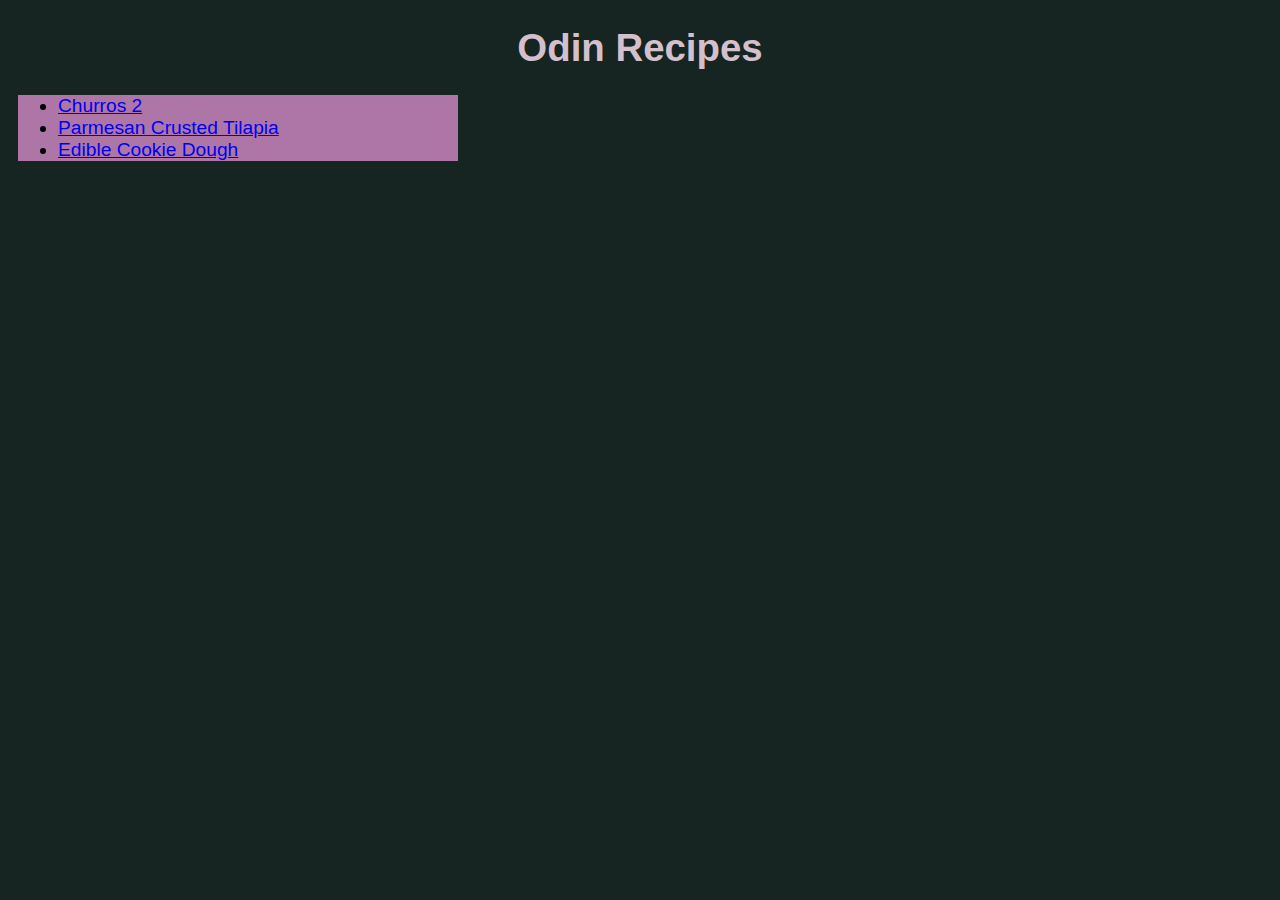
<file: index.html>
<!DOCTYPE html>
<html lang="en">

    <head>
        <meta charset="UTF-8">
        <title>Odin Recipes</title>
        <link rel="stylesheet" href="styles.css"/>
    </head>

    <body>
        <h1 class="title">Odin Recipes</h1>
            <ul class="index">
            <li><a href="./recipes/churros2.html">Churros 2</a></li>
            <li><a href="./recipes/parmesan-crusted-tilapia.html">Parmesan Crusted Tilapia</a></li>
            <li><a href="./recipes/edible-cookie-dough.html">Edible Cookie Dough</a></li>
            </ul>
            
</html>
</file>
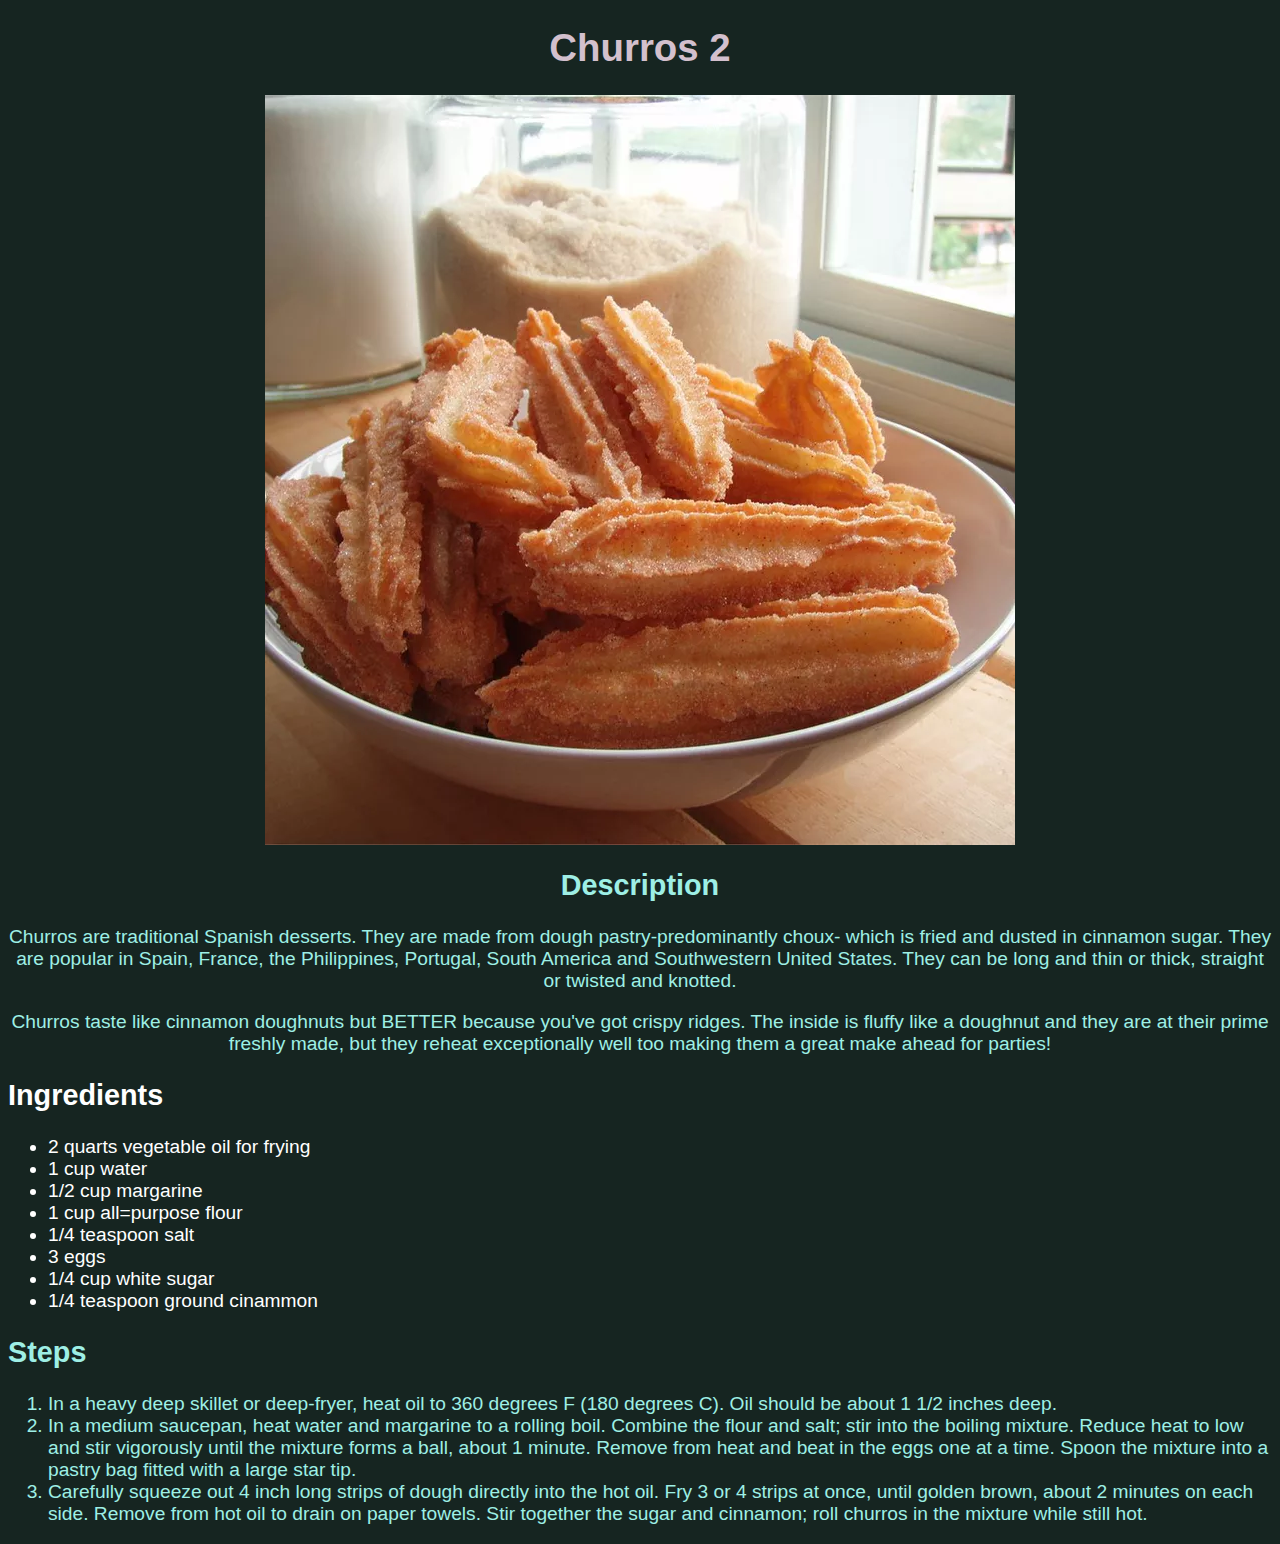
<file: recipes/churros2.html>
<!DOCTYPE html>
<html lang="en">
    
    <head>
        <meta charset="UTF-8">
        <title>Churros 2</title>
        <link rel="stylesheet"  href="../styles.css"/>
    
    </head>

    <body>
        <h1 class="title">Churros 2</h1>
        <img src="./img/churros.jpeg" alt="A bowl full of pieces of golden brown churros" class="center">
    
       <div class="recipes"><h2>Description</h2>
            <p>Churros are traditional Spanish desserts. They are made from dough pastry-predominantly choux- which is fried and dusted in cinnamon sugar. They are popular in Spain, France, the Philippines, Portugal, South America and Southwestern United States. They can be long and thin or thick, straight or twisted and knotted.</p>

            <p>Churros taste like cinnamon doughnuts  but BETTER because you've got crispy ridges. The inside is fluffy like a doughnut and they are at their prime freshly made, but they reheat exceptionally well too making them a great make ahead for parties!</p>

        <h2 class="ingredients">Ingredients</h2>
            <ul class="ingredients">
                <li>2 quarts vegetable oil for frying</li>
                <li>1 cup water</li>
                <li>1/2 cup margarine</li>
                <li>1 cup all=purpose flour</li>
                <li>1/4 teaspoon salt</li>
                <li>3 eggs</li>
                <li>1/4 cup white sugar</li>
                <li>1/4 teaspoon ground cinammon</li>
            </ul>
        
        <h2 class="steps">Steps</h2>
            <ol class="steps">
                <li>In a heavy deep skillet or deep-fryer, heat oil to 360 degrees F (180 degrees C). Oil should be about 1 1/2 inches deep.</li>
                <li>In a medium saucepan, heat water and margarine to a rolling boil. Combine the flour and salt; stir into the boiling mixture. Reduce heat to low and stir vigorously until the mixture forms a ball, about 1 minute. Remove from heat and beat in the eggs one at a time. Spoon the mixture into a pastry bag fitted with a large star tip.</li>
                <li>Carefully squeeze out 4 inch long strips of dough directly into the hot oil. Fry 3 or 4 strips at once, until golden brown, about 2 minutes on each side. Remove from hot oil to drain on paper towels. Stir together the sugar and cinnamon; roll churros in the mixture while still hot.</li>
            </ol>
            </div>
    </body>

</html>
</file>
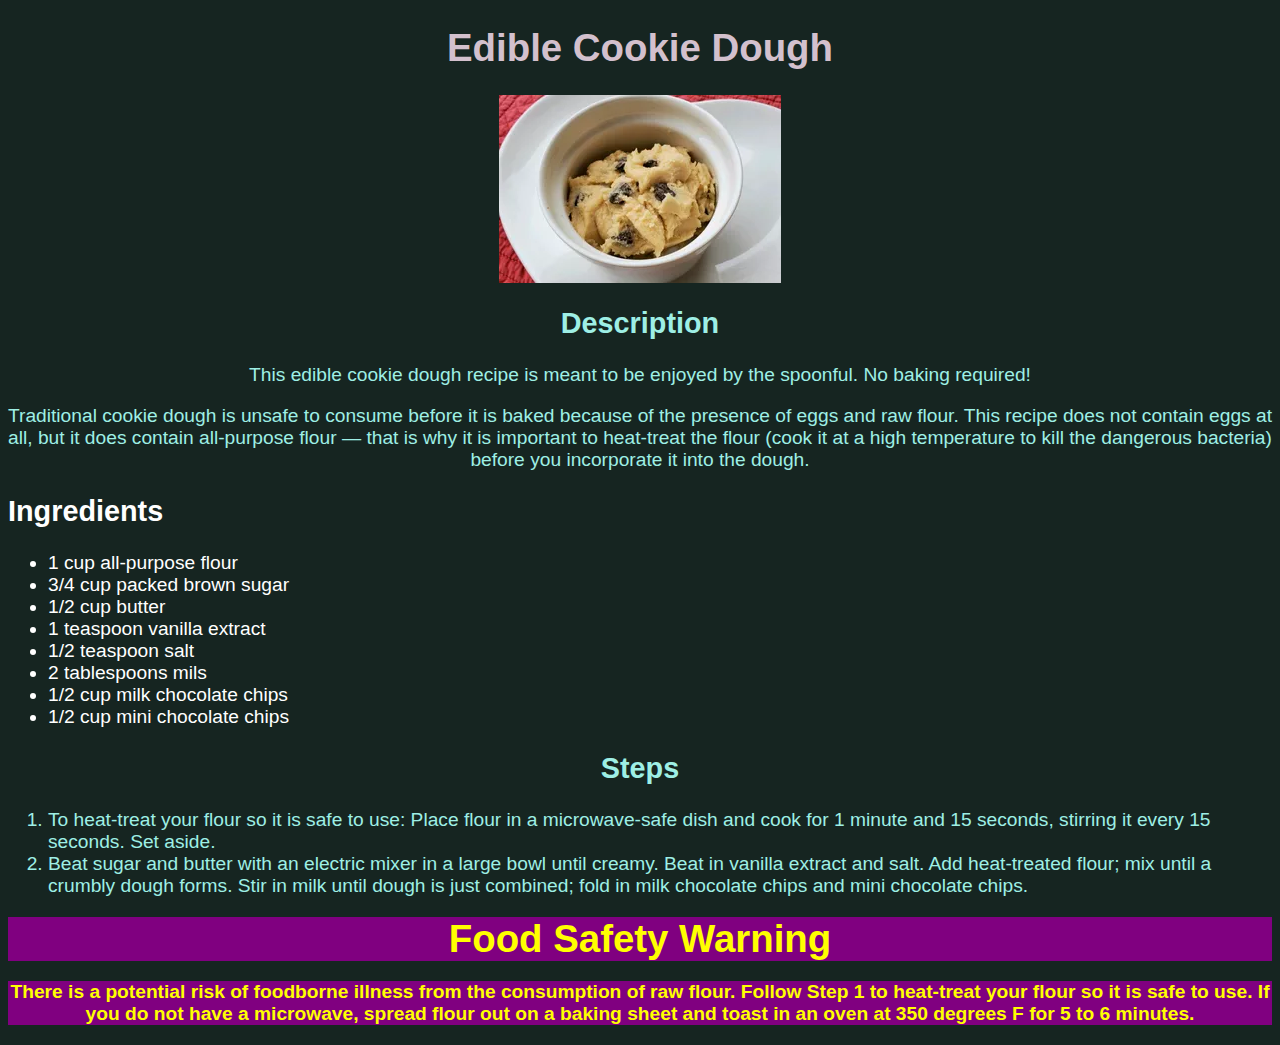
<file: recipes/edible-cookie-dough.html>
<!DOCTYPE html>
<html lang="en">
    <head>
        <meta charset="UTF-8">
        <title>Edible Cookie Dough</title>
        <link rel="stylesheet" href="../styles.css"/>
    </head>

    <body>
        <h1 class="title">Edible Cookie Dough</h1>
        <img src="./img/cookie-dough.jpeg" alt="A white ceramic mug containing brown cooking dough with chocolate chips" class="center">
        <div class="recipes"><h2 class="recipes">Description</h2>
            <div class="recipes">
            <p>This edible cookie dough recipe is meant to be enjoyed by the spoonful. No baking required!</p>
            <p>Traditional cookie dough is unsafe to consume before it is baked because of the presence of eggs and raw flour. This recipe does not contain eggs at all, but it does contain all-purpose flour — that is why it is important to heat-treat the flour (cook it at a high temperature to kill the dangerous bacteria) before you incorporate it into the dough. </p>
            </div>
        <h2 class="ingredients">Ingredients</h2>
            <ul class="ingredients">
                <li>1 cup all-purpose flour</li>
                <li>3/4 cup packed brown sugar</li>
                <li>1/2 cup butter</li>
                <li>1 teaspoon vanilla extract</li>
                <li>1/2 teaspoon salt</li>
                <li>2 tablespoons mils</li>
                <li>1/2 cup milk chocolate chips</li>
                <li>1/2 cup mini chocolate chips</li>
            </ul>
        <h2 class="recipes">Steps</h2>
            <ol class="steps">
                <li>To heat-treat your flour so it is safe to use: Place flour in a microwave-safe dish and cook for 1 minute and 15 seconds, stirring it every 15 seconds. Set aside.</li>
                <li>Beat sugar and butter with an electric mixer in a large bowl until creamy. Beat in vanilla extract and salt. Add heat-treated flour; mix until a crumbly dough forms. Stir in milk until dough is just combined; fold in milk chocolate chips and mini chocolate chips.</li>
            </ol>
        </div>
        <h1 id="fsw"><strong>Food Safety Warning<strong></h1>
            <p id="fsw"><strong>There is a potential risk of foodborne illness from the consumption of raw flour. Follow Step 1 to heat-treat your flour so it is safe to use. If you do not have a microwave, spread flour out on a baking sheet and toast in an oven at 350 degrees F for 5 to 6 minutes.</strong></p>
    </body>
</html>
</file>
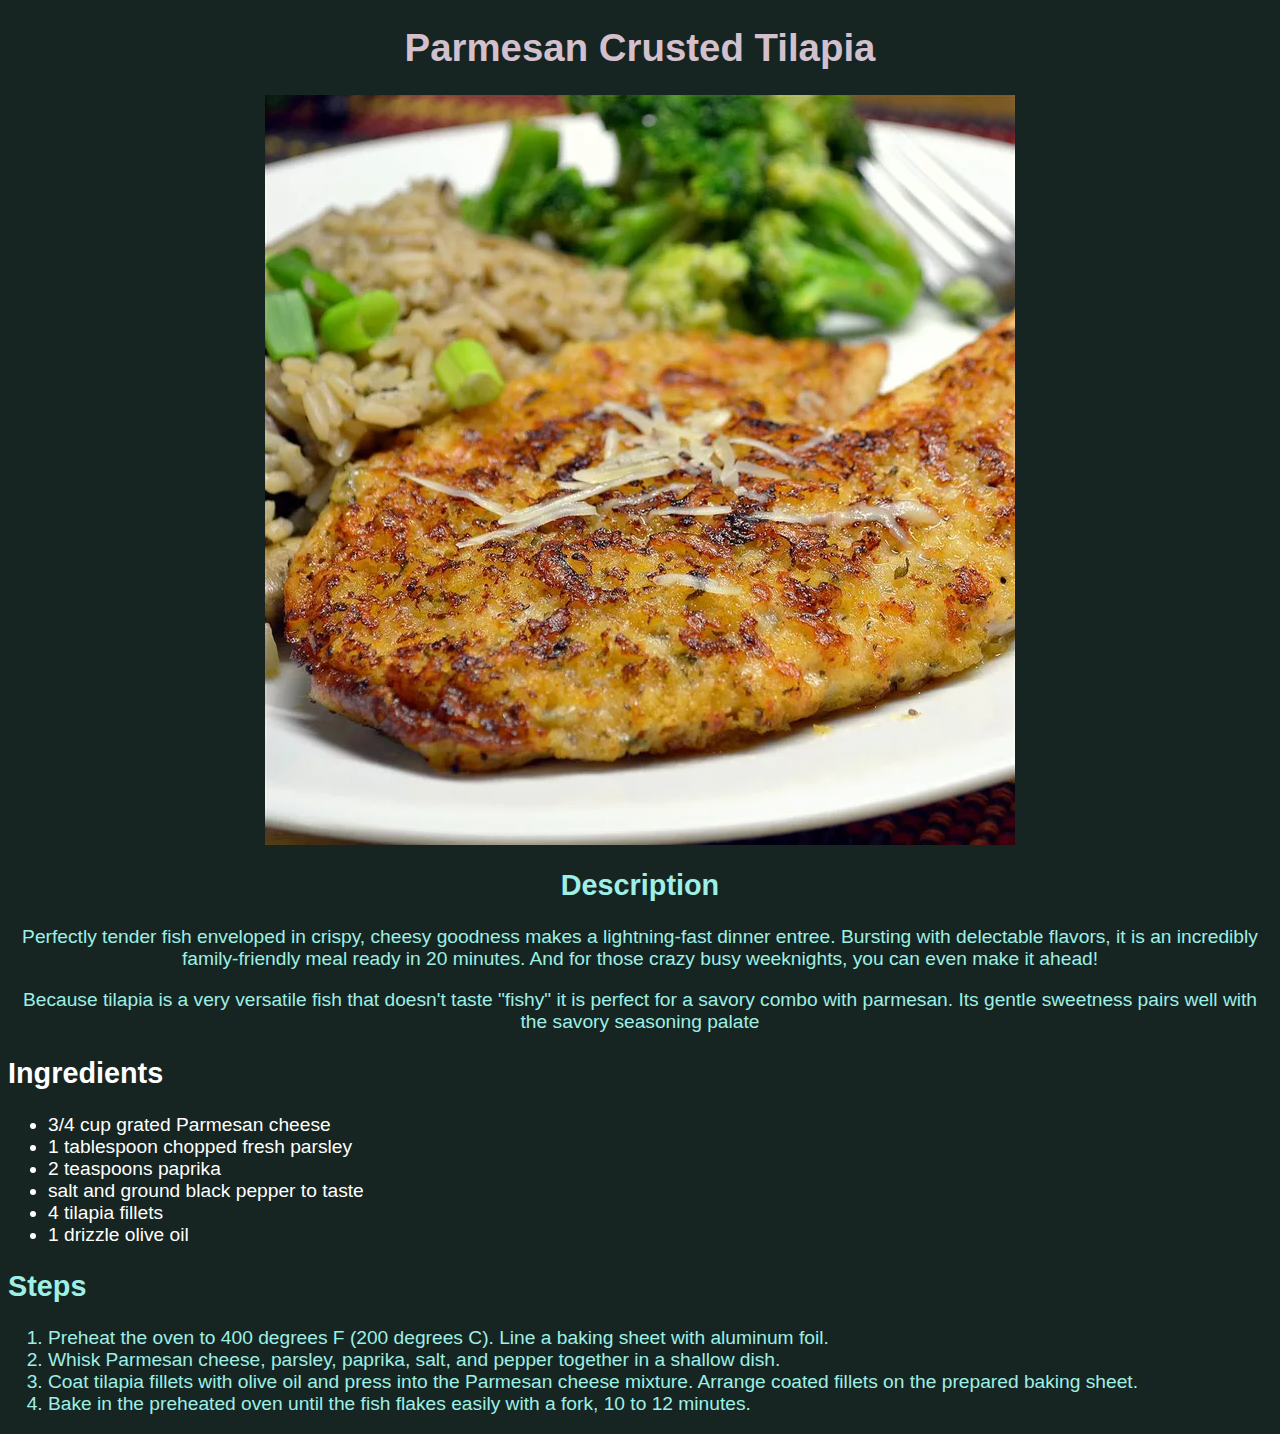
<file: recipes/parmesan-crusted-tilapia.html>
<!DOCTYPE html>
<html lang="en">
    <head>
        <meta charset="UTF-8">
        <title>Parmesan Crusted Tilapia</title>
        <link rel="stylesheet" href="../styles.css"/>
    </head>

    <body>
        <h1 class="title">Parmesan Crusted Tilapia</h1>
        <img src="./img/tilapia.jpeg" alt="A breaded and fried fillet of tilapia on a plate with rice and broccoli" class="center">
        <div class="recipes"><h2>Description</h2>
            <p>Perfectly tender fish enveloped in crispy, cheesy goodness makes a lightning-fast dinner entree. Bursting with delectable flavors, it is an incredibly family-friendly meal ready in 20 minutes. And for those crazy busy weeknights, you can even make it ahead!</p>
            <p>Because tilapia is a very versatile fish that doesn't taste "fishy" it is perfect for a savory combo with parmesan. Its gentle sweetness pairs well with the savory seasoning palate</p>
            <p> </p>
        <h2 class="ingredients">Ingredients</h2>
            <ul class="ingredients">
                <li>3/4 cup grated Parmesan cheese</li>
                <li>1 tablespoon chopped fresh parsley</li>
                <li>2 teaspoons paprika</li>
                <li>salt and ground black pepper to taste</li>
                <li>4 tilapia fillets</li>
                <li>1 drizzle olive oil</li>
            </ul>
        <h2 class="steps">Steps</h2>
            <ol class="steps">
                <li>Preheat the oven to 400 degrees F (200 degrees C). Line a baking sheet with aluminum foil.</li>
                <li>Whisk Parmesan cheese, parsley, paprika, salt, and pepper together in a shallow dish.</li>
                <li>Coat tilapia fillets with olive oil and press into the Parmesan cheese mixture. Arrange coated fillets on the prepared baking sheet.</li>
                <li>Bake in the preheated oven until the fish flakes easily with a fork, 10 to 12 minutes.</li>
            </ol>
        </div>
    </body>
</html>
</file>
<file: styles.css>
body {
    font-family: Arial, Helvetica, sans-serif;
    background-color: #162521;
    font-size: larger;

}

.center {
    display: block;
    margin-left: auto;
    margin-right: auto;
    width: auto;
    max-width: 75%;
}

.steps {
    text-align: left;
}

.title {
    text-align: center;
    color: #D3C0CD;
}

.recipes {
    color: #9eefe5;
    text-align: center;
}

.ingredients {
    text-align: left;
    color: white;

}

#fsw {
    display: block;
    color: yellow;
    font-weight: bold;
    background: purple;
    text-align: center;
    margin: 20px auto;
}

#links {
    background-color: #9EEFE5;
    font-weight: bold;
    font-size: large;
}

.index {
    display: block;
    background-color: #AE76A6;
    margin: 10px;
    width: 400px;
}
</file>
